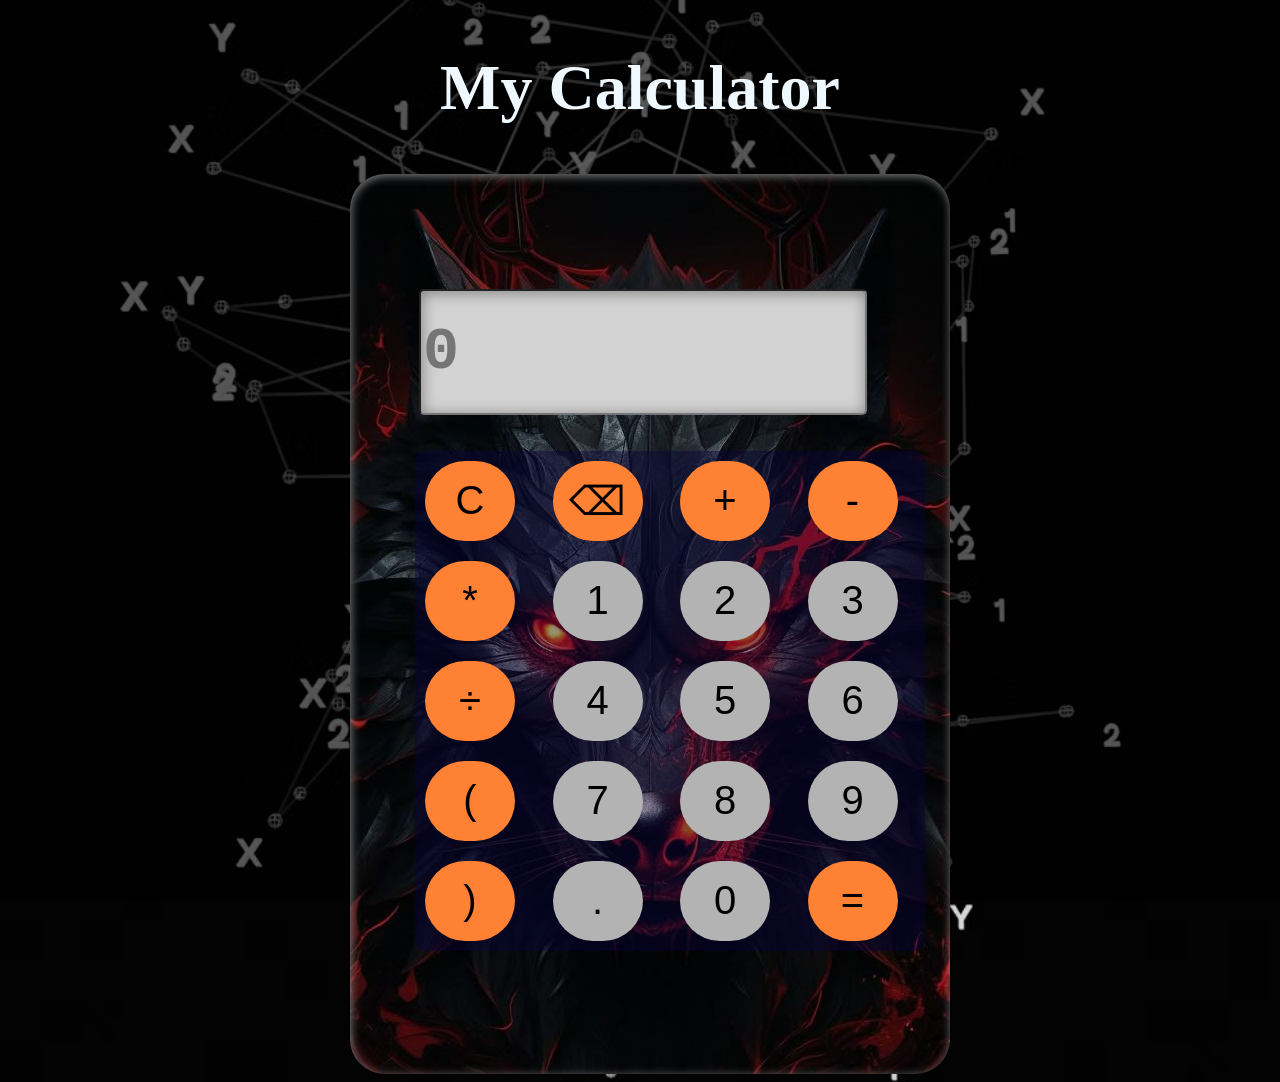
<file: index.html>
<!DOCTYPE html>
<html lang="en">
<head>
    <meta charset="UTF-8">
    <meta name="viewport" content="width=device-width, initial-scale=1.0">
    <link rel="stylesheet" href="style.css">
    <script src="script.js" defer></script>
    <link rel="icon" type="img/jpg" href="logo.jpg">
    <title>My Calculator</title>
</head>
<body>
    <header>
        <h1 id="header"> My Calculator</h1>
    </header>
   <div id="collapse">
    <div id="main">
    <div id="display" >
       <input id="displayscreen" readonly placeholder="0">
    </div>
    <br><br>
    <div id="keys">
        <button onclick="clearDisplay('C')" class="operator">C</button>
        <button onclick="clearDigit('⌫')" class="operator">⌫</button>
        <button onclick="appendToDisplay('+')" class="operator">+</button>
        <button onclick="appendToDisplay('-')" class="operator">-</button>
        <button onclick="appendToDisplay('*')" class="operator">*</button>
        <button onclick="appendToDisplay('1')">1</button>
        <button onclick="appendToDisplay('2')">2</button>
        <button onclick="appendToDisplay('3')">3</button>
        <button onclick="appendToDisplay('/')"class="operator">÷</button>
        <button onclick="appendToDisplay('4')">4</button>
        <button onclick="appendToDisplay('5')">5</button>
        <button onclick="appendToDisplay('6')">6</button>
        <button onclick="appendToDisplay('(')" class="operator">(</button>
        <button onclick="appendToDisplay('7')">7</button>
        <button onclick="appendToDisplay('8')">8</button>
        <button onclick="appendToDisplay('9')">9</button>
        <button onclick="appendToDisplay(')')" class="operator">)</button>
        <button onclick="appendToDisplay('.')">.</button>
        <button onclick="appendToDisplay('0')">0</button>
        <button onclick="calculate('=')" class="operator">=</button>
    </div>
    </div>
</div>
</body>
</html>
</file>
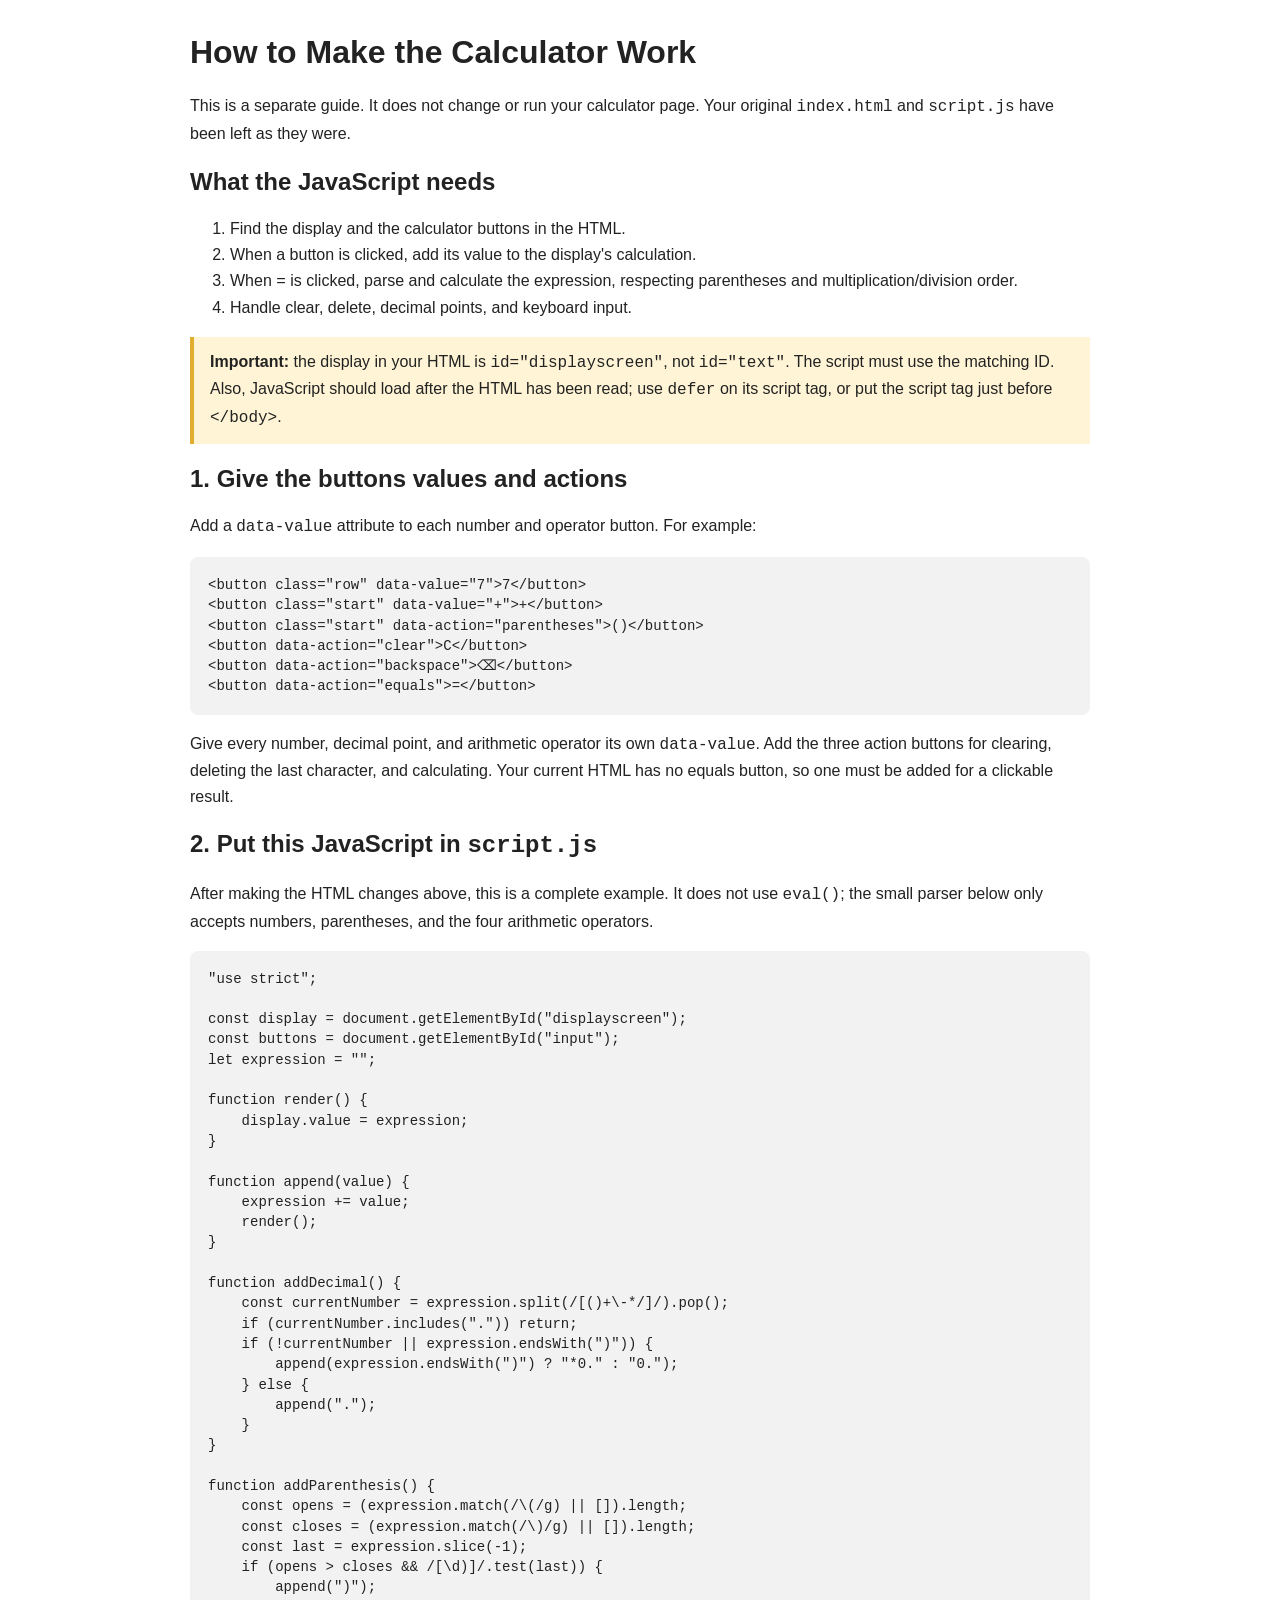
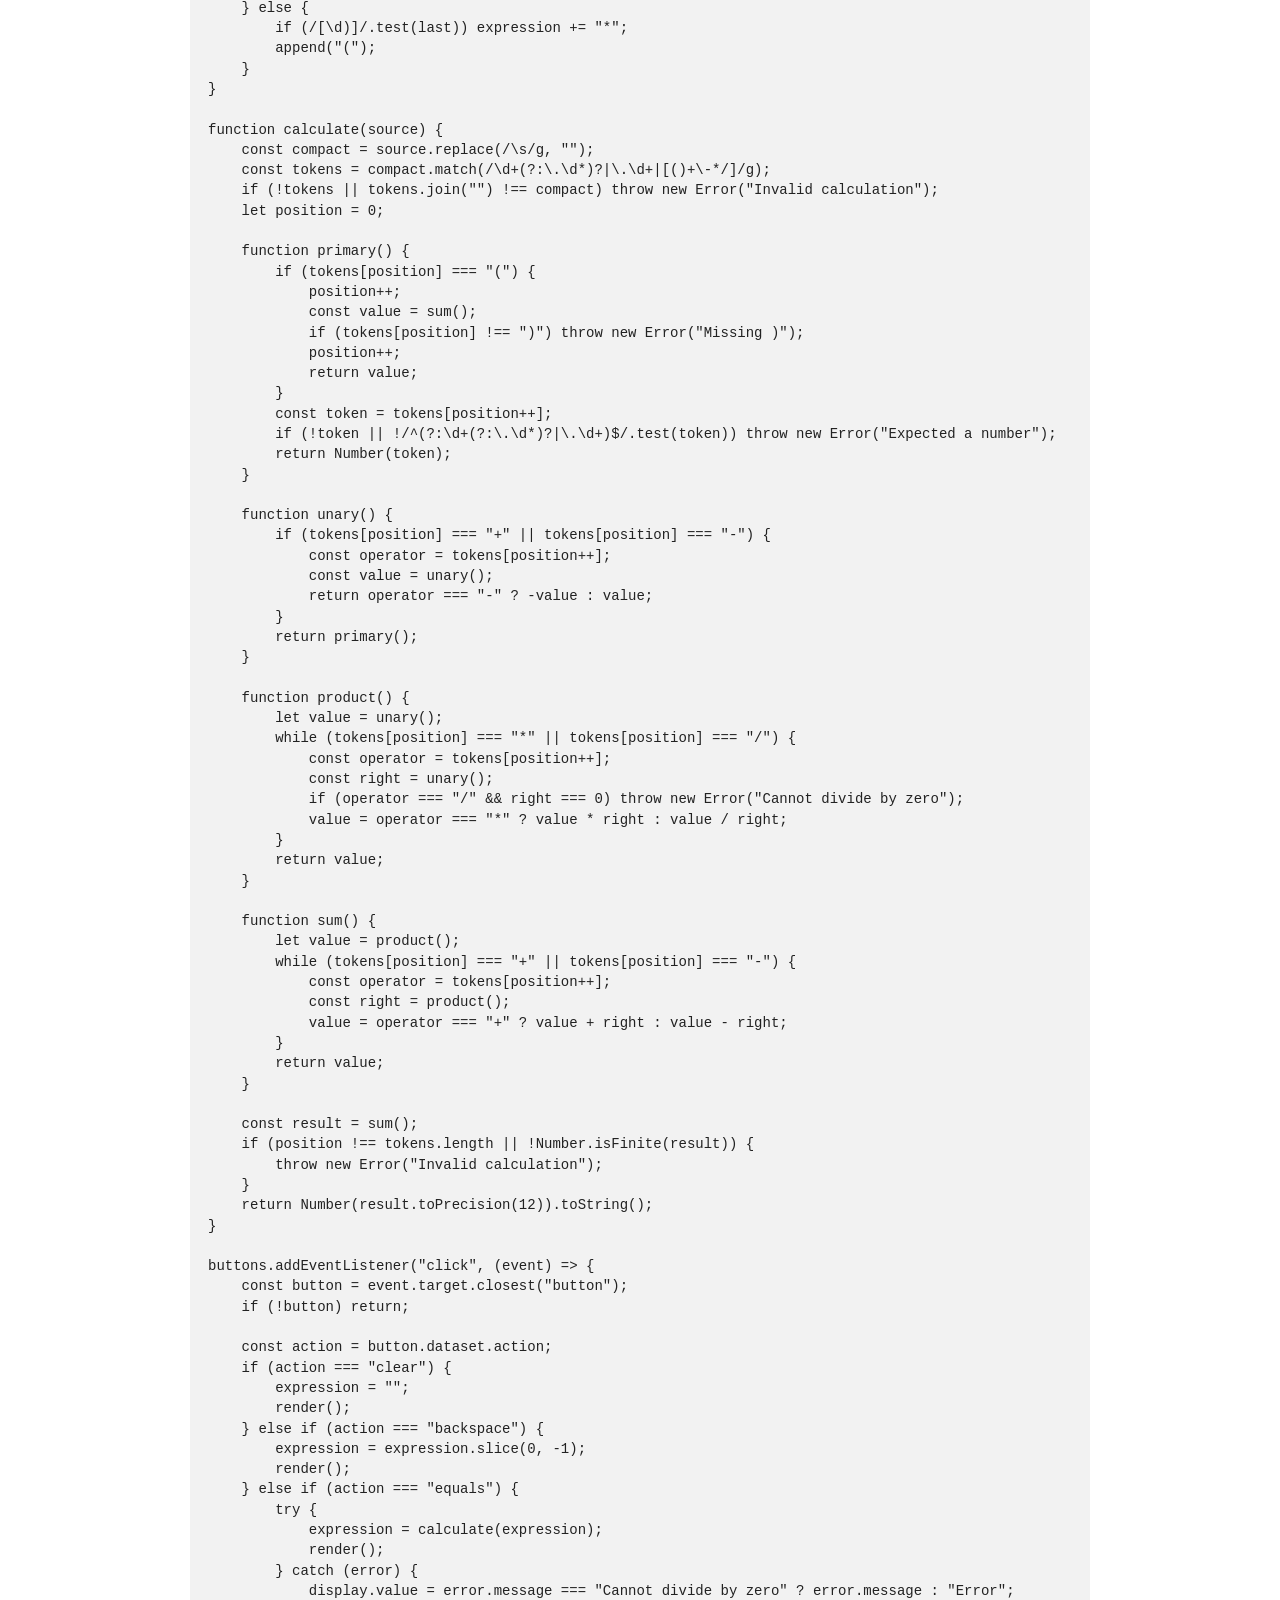
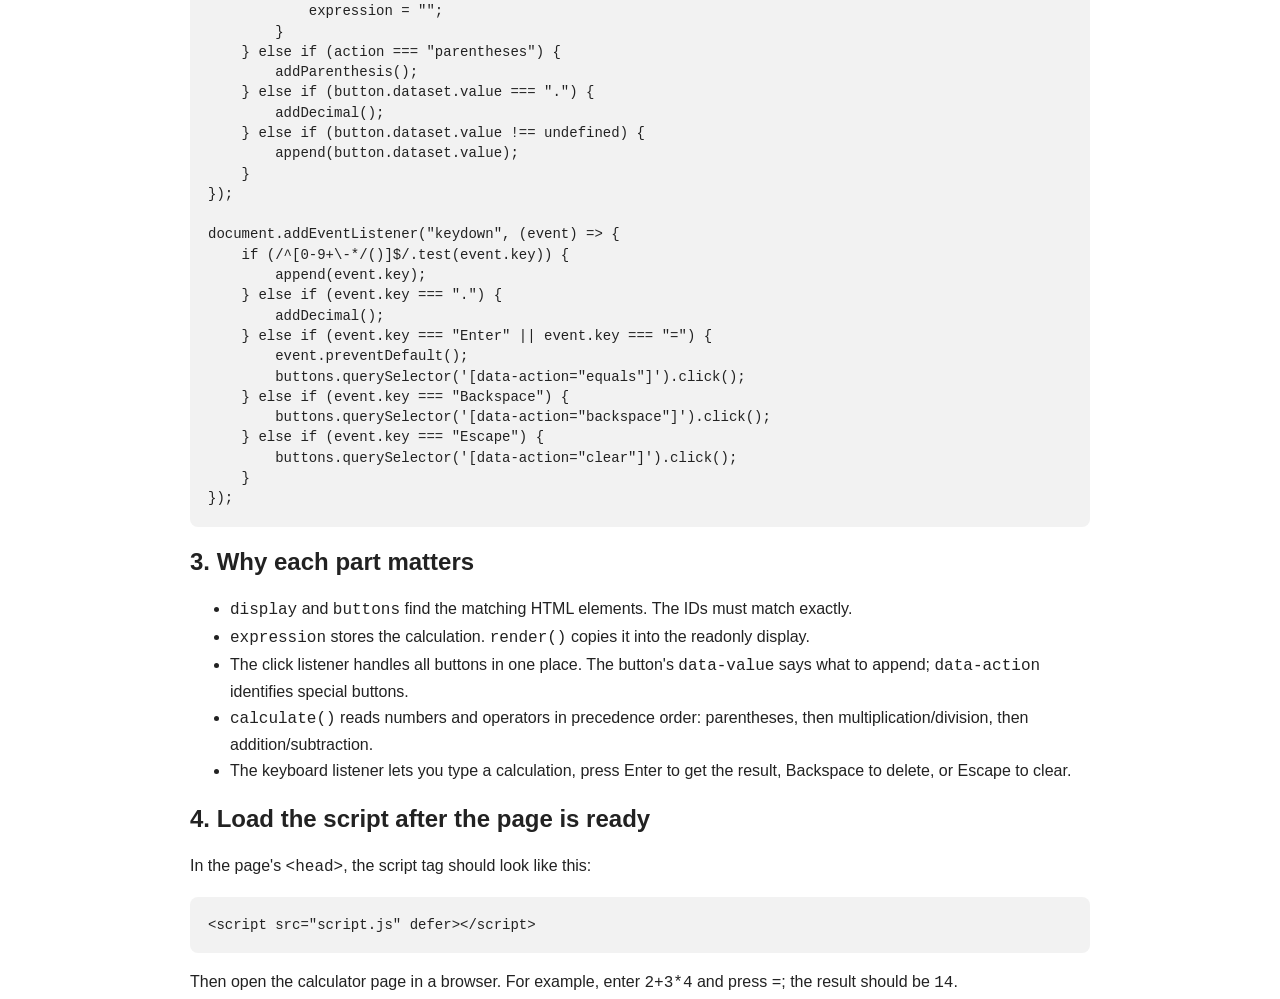
<file: calculator-guide.html>
<!DOCTYPE html>
<html lang="en">
<head>
    <meta charset="UTF-8">
    <meta name="viewport" content="width=device-width, initial-scale=1.0">
    <title>How to Make the Calculator Work</title>
    <style>
        body { max-width: 900px; margin: 32px auto; padding: 0 20px; font: 16px/1.6 Arial, sans-serif; color: #222; }
        h1, h2 { line-height: 1.25; }
        pre { overflow-x: auto; padding: 18px; border-radius: 8px; background: #f2f2f2; font-size: 14px; line-height: 1.45; }
        code { font-family: Consolas, monospace; }
        .note { padding: 12px 16px; background: #fff5d6; border-left: 4px solid #e0ad2f; }
    </style>
</head>
<body>
    <h1>How to Make the Calculator Work</h1>
    <p>This is a separate guide. It does not change or run your calculator page. Your original <code>index.html</code> and <code>script.js</code> have been left as they were.</p>

    <h2>What the JavaScript needs</h2>
    <ol>
        <li>Find the display and the calculator buttons in the HTML.</li>
        <li>When a button is clicked, add its value to the display's calculation.</li>
        <li>When <code>=</code> is clicked, parse and calculate the expression, respecting parentheses and multiplication/division order.</li>
        <li>Handle clear, delete, decimal points, and keyboard input.</li>
    </ol>

    <p class="note"><strong>Important:</strong> the display in your HTML is <code>id="displayscreen"</code>, not <code>id="text"</code>. The script must use the matching ID. Also, JavaScript should load after the HTML has been read; use <code>defer</code> on its script tag, or put the script tag just before <code>&lt;/body&gt;</code>.</p>

    <h2>1. Give the buttons values and actions</h2>
    <p>Add a <code>data-value</code> attribute to each number and operator button. For example:</p>
    <pre><code>&lt;button class="row" data-value="7"&gt;7&lt;/button&gt;
&lt;button class="start" data-value="+"&gt;+&lt;/button&gt;
&lt;button class="start" data-action="parentheses"&gt;()&lt;/button&gt;
&lt;button data-action="clear"&gt;C&lt;/button&gt;
&lt;button data-action="backspace"&gt;⌫&lt;/button&gt;
&lt;button data-action="equals"&gt;=&lt;/button&gt;</code></pre>
    <p>Give every number, decimal point, and arithmetic operator its own <code>data-value</code>. Add the three action buttons for clearing, deleting the last character, and calculating. Your current HTML has no equals button, so one must be added for a clickable result.</p>

    <h2>2. Put this JavaScript in <code>script.js</code></h2>
    <p>After making the HTML changes above, this is a complete example. It does not use <code>eval()</code>; the small parser below only accepts numbers, parentheses, and the four arithmetic operators.</p>
    <pre><code>"use strict";

const display = document.getElementById("displayscreen");
const buttons = document.getElementById("input");
let expression = "";

function render() {
    display.value = expression;
}

function append(value) {
    expression += value;
    render();
}

function addDecimal() {
    const currentNumber = expression.split(/[()+\-*/]/).pop();
    if (currentNumber.includes(".")) return;
    if (!currentNumber || expression.endsWith(")")) {
        append(expression.endsWith(")") ? "*0." : "0.");
    } else {
        append(".");
    }
}

function addParenthesis() {
    const opens = (expression.match(/\(/g) || []).length;
    const closes = (expression.match(/\)/g) || []).length;
    const last = expression.slice(-1);
    if (opens &gt; closes &amp;&amp; /[\d)]/.test(last)) {
        append(")");
    } else {
        if (/[\d)]/.test(last)) expression += "*";
        append("(");
    }
}

function calculate(source) {
    const compact = source.replace(/\s/g, "");
    const tokens = compact.match(/\d+(?:\.\d*)?|\.\d+|[()+\-*/]/g);
    if (!tokens || tokens.join("") !== compact) throw new Error("Invalid calculation");
    let position = 0;

    function primary() {
        if (tokens[position] === "(") {
            position++;
            const value = sum();
            if (tokens[position] !== ")") throw new Error("Missing )");
            position++;
            return value;
        }
        const token = tokens[position++];
        if (!token || !/^(?:\d+(?:\.\d*)?|\.\d+)$/.test(token)) throw new Error("Expected a number");
        return Number(token);
    }

    function unary() {
        if (tokens[position] === "+" || tokens[position] === "-") {
            const operator = tokens[position++];
            const value = unary();
            return operator === "-" ? -value : value;
        }
        return primary();
    }

    function product() {
        let value = unary();
        while (tokens[position] === "*" || tokens[position] === "/") {
            const operator = tokens[position++];
            const right = unary();
            if (operator === "/" &amp;&amp; right === 0) throw new Error("Cannot divide by zero");
            value = operator === "*" ? value * right : value / right;
        }
        return value;
    }

    function sum() {
        let value = product();
        while (tokens[position] === "+" || tokens[position] === "-") {
            const operator = tokens[position++];
            const right = product();
            value = operator === "+" ? value + right : value - right;
        }
        return value;
    }

    const result = sum();
    if (position !== tokens.length || !Number.isFinite(result)) {
        throw new Error("Invalid calculation");
    }
    return Number(result.toPrecision(12)).toString();
}

buttons.addEventListener("click", (event) =&gt; {
    const button = event.target.closest("button");
    if (!button) return;

    const action = button.dataset.action;
    if (action === "clear") {
        expression = "";
        render();
    } else if (action === "backspace") {
        expression = expression.slice(0, -1);
        render();
    } else if (action === "equals") {
        try {
            expression = calculate(expression);
            render();
        } catch (error) {
            display.value = error.message === "Cannot divide by zero" ? error.message : "Error";
            expression = "";
        }
    } else if (action === "parentheses") {
        addParenthesis();
    } else if (button.dataset.value === ".") {
        addDecimal();
    } else if (button.dataset.value !== undefined) {
        append(button.dataset.value);
    }
});

document.addEventListener("keydown", (event) =&gt; {
    if (/^[0-9+\-*/()]$/.test(event.key)) {
        append(event.key);
    } else if (event.key === ".") {
        addDecimal();
    } else if (event.key === "Enter" || event.key === "=") {
        event.preventDefault();
        buttons.querySelector('[data-action="equals"]').click();
    } else if (event.key === "Backspace") {
        buttons.querySelector('[data-action="backspace"]').click();
    } else if (event.key === "Escape") {
        buttons.querySelector('[data-action="clear"]').click();
    }
});</code></pre>

    <h2>3. Why each part matters</h2>
    <ul>
        <li><code>display</code> and <code>buttons</code> find the matching HTML elements. The IDs must match exactly.</li>
        <li><code>expression</code> stores the calculation. <code>render()</code> copies it into the readonly display.</li>
        <li>The click listener handles all buttons in one place. The button's <code>data-value</code> says what to append; <code>data-action</code> identifies special buttons.</li>
        <li><code>calculate()</code> reads numbers and operators in precedence order: parentheses, then multiplication/division, then addition/subtraction.</li>
        <li>The keyboard listener lets you type a calculation, press Enter to get the result, Backspace to delete, or Escape to clear.</li>
    </ul>

    <h2>4. Load the script after the page is ready</h2>
    <p>In the page's <code>&lt;head&gt;</code>, the script tag should look like this:</p>
    <pre><code>&lt;script src="script.js" defer&gt;&lt;/script&gt;</code></pre>
    <p>Then open the calculator page in a browser. For example, enter <code>2+3*4</code> and press <code>=</code>; the result should be <code>14</code>.</p>
</body>
</html>
</file>
<file: style.css>
body {
    background-image:
    linear-gradient(rgba(0,0,0,0.6), rgba(0,0,0,0.6)),
     url(calcbg2.avif);
     background-size: cover;
     background-position: center;
     background-repeat: no-repeat;
     background-attachment: fixed;
}
#collapse {
    display: flex;
     justify-content: center;
}

#displayscreen {
    display: flex;
    justify-content: left;
    font-size: 60px;
    font-weight: bolder;
    font-family: monospace,sans-serif;
    background-color: lightgrey;
    border-radius: 5px;
    margin-left: 8%;
    margin-top: 90px;
    width: 440px;
    height: 120px;
    color: black;
    box-shadow: inset 1px 2px 15px grey;
}
#main {
    border-radius: 35px;
    box-shadow: inset 1px 2px 10px gray;
    margin-top: 6px;
    background-image: 
     /*linear-gradient(rgba(0,0,0,0.2), rgba(0,0,0,0.2)),*/
    url(logo.jpg);
    background-position:top;
    /*background-color:rgba(6, 6, 6, 0.877);*/
    align-items: center;
    flex-wrap: nowrap;
    padding: 25px;
    height: 850px;
    width: 550px;
    margin-left: 20px;
}
#keys {
    display: grid;
    grid-template-columns: repeat(4, 1fr);
    padding: 10px;
    gap: 20px;
    border-radius: 10px;
    background-color: rgba(7, 4, 58, 0.432);
    width: 9;
    margin-left: 40px;
}

button {
    height: 80px;
    width: 90px;
    border-radius: 70px;
    font-size: 40px;
    padding: -3px;
    border: none;
    transition: 0.3s;
    background-color: hsl(0,0%, 70%) ;
}
button:hover {
    height: 82px;
    cursor: pointer;
    width: 92px;
    font-size: 42;
box-shadow: 1px 1px 5px 1px lightgray;
    background-color: hsl(0,0%, 80%);
    
    
}
button:active {
    background-color: hsl(0,0%, 100%) 
}
.operator {
    background-color: hsl(23, 100%, 60%);
}
.operator:hover {
  background-color: hsl(23, 100%, 40%);  
}
.operator:active {
  background-color: hsl(23, 100%, 70%);  
}
header {
    font-family: Georgia, 'Times New Roman', Times, serif;
    font-size: 32px;
    display: flex;
    justify-content: center;
    color: aliceblue;
}
</file>
